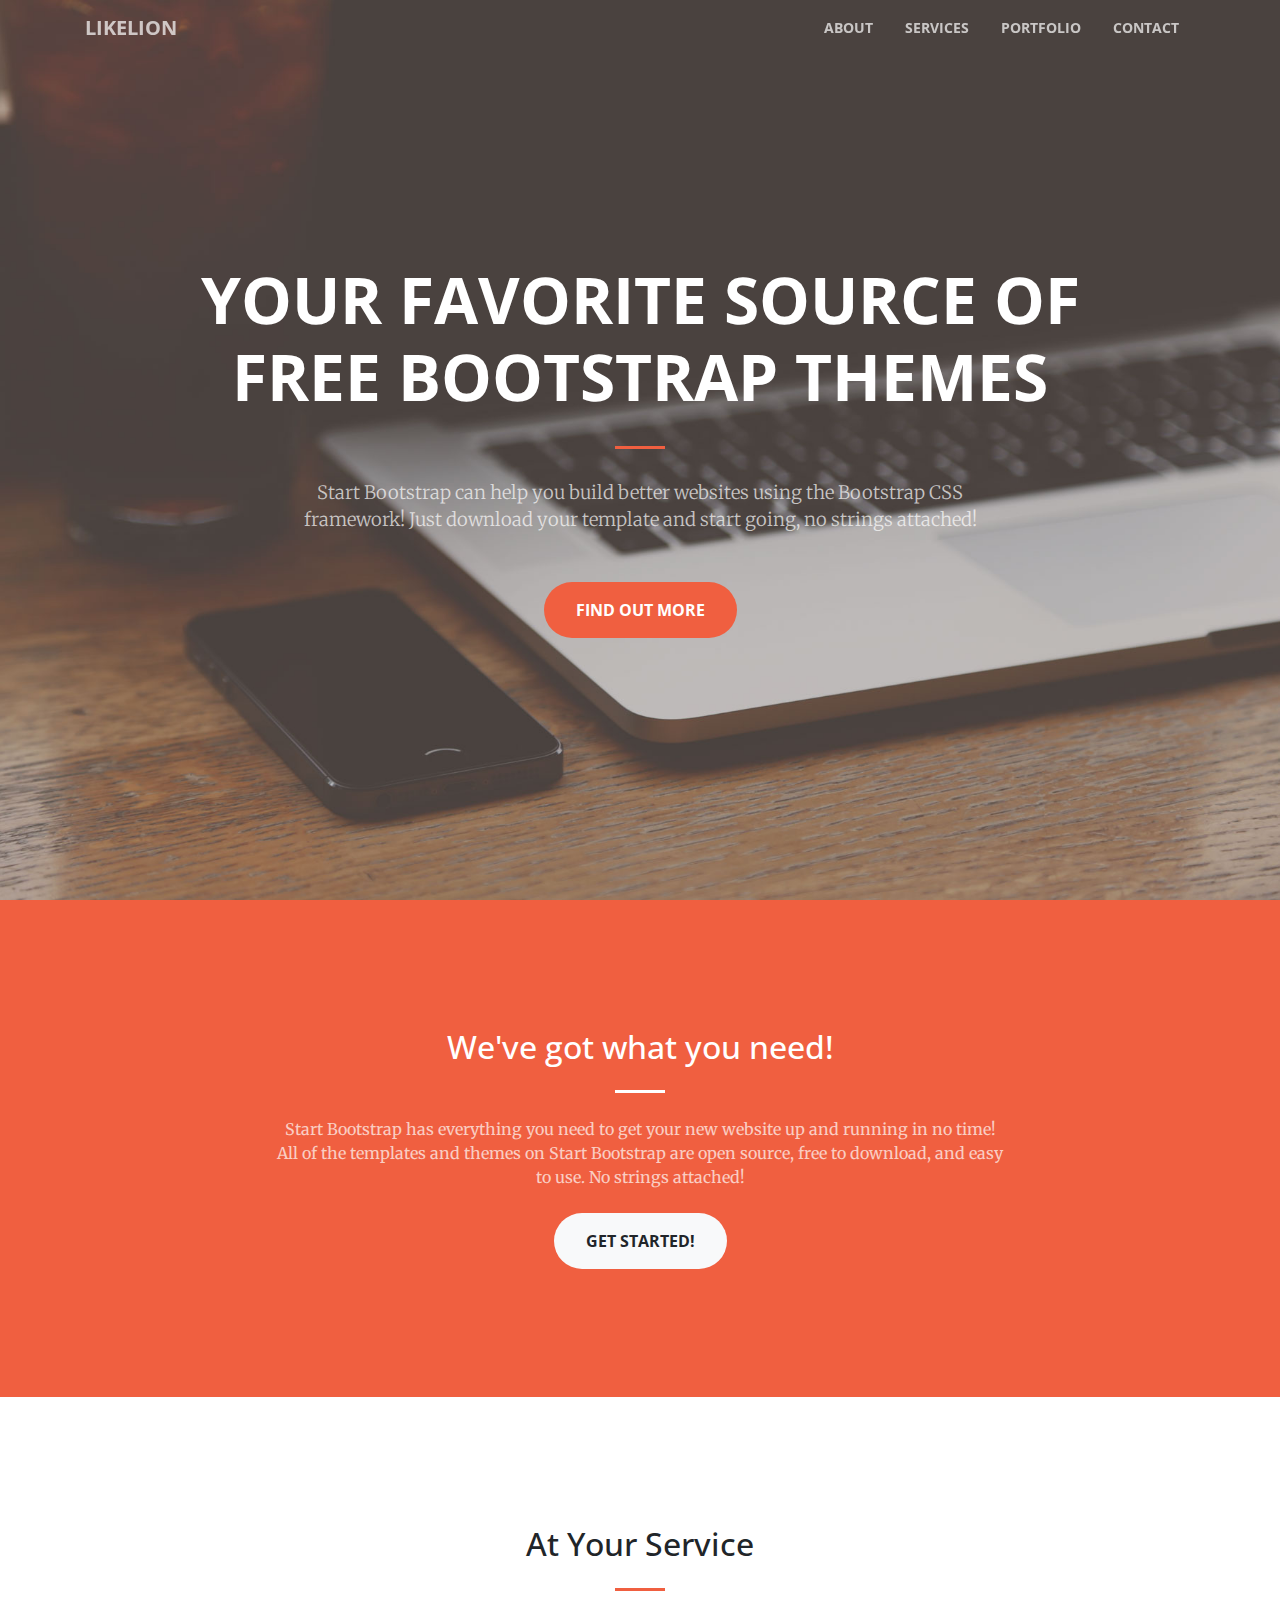
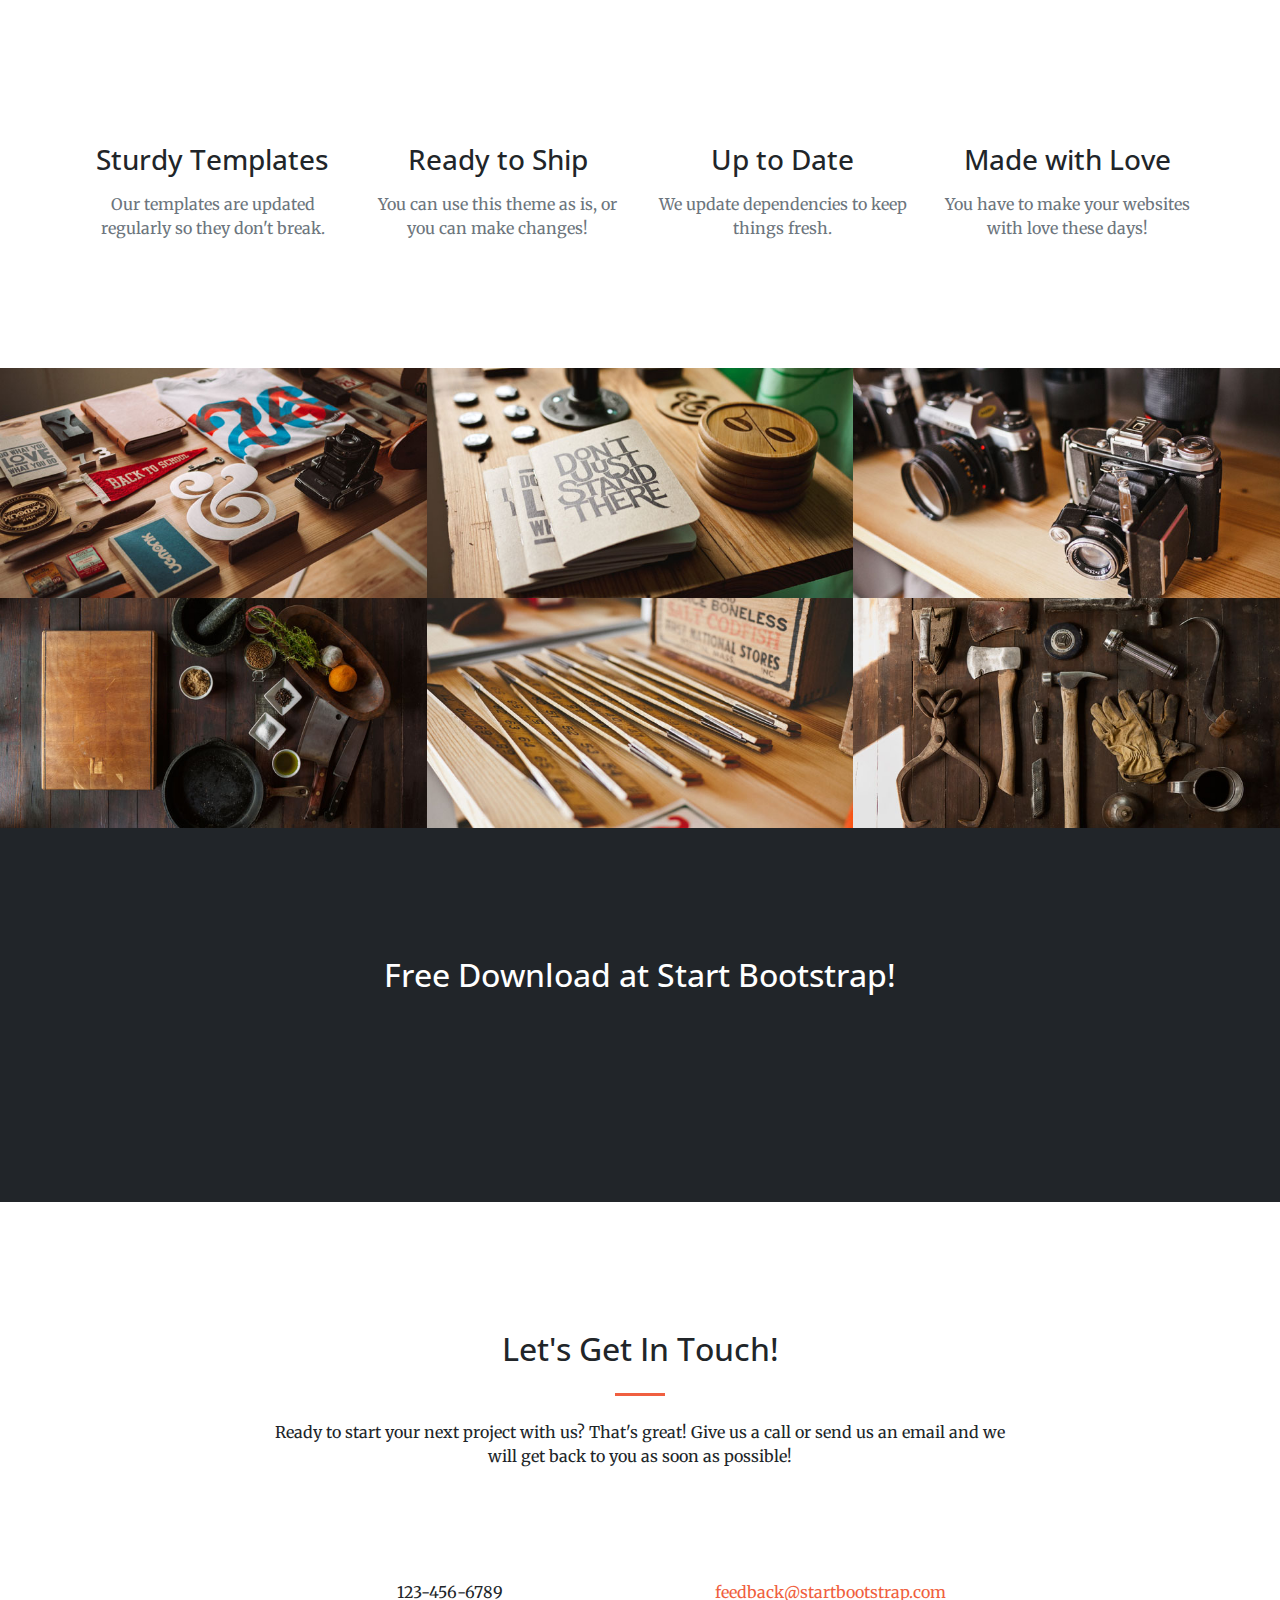
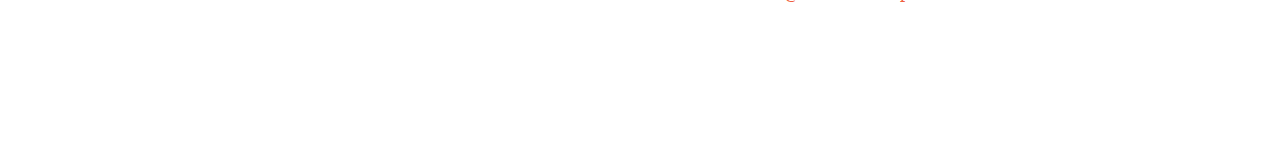
<file: public/index.html>
<!DOCTYPE html>
<html lang="en">

  <head>

    <meta charset="utf-8">
    <meta name="viewport" content="width=device-width, initial-scale=1, shrink-to-fit=no">
    <meta name="description" content="">
    <meta name="author" content="">

    <title>Creative - Start Bootstrap Themegit remote add origin https://github.com/minonono/firstgit.git</title>

    <!-- Bootstrap core CSS -->
    <link href="vendor/bootstrap/css/bootstrap.min.css" rel="stylesheet">

    <!-- Custom fonts for this template -->
    <link href="vendor/font-awesome/css/font-awesome.min.css" rel="stylesheet" type="text/css">
    <link href='https://fonts.googleapis.com/css?family=Open+Sans:300italic,400italic,600italic,700italic,800italic,400,300,600,700,800' rel='stylesheet' type='text/css'>
    <link href='https://fonts.googleapis.com/css?family=Merriweather:400,300,300italic,400italic,700,700italic,900,900italic' rel='stylesheet' type='text/css'>

    <!-- Plugin CSS -->
    <link href="vendor/magnific-popup/magnific-popup.css" rel="stylesheet">

    <!-- Custom styles for this template -->
    <link href="css/creative.min.css" rel="stylesheet">

  </head>

  <body id="page-top">

    <!-- Navigation -->
    <nav class="navbar navbar-expand-lg navbar-light fixed-top" id="mainNav">
      <div class="container">
        <a class="navbar-brand js-scroll-trigger" href="#page-top">LikeLion</a>
        <button class="navbar-toggler navbar-toggler-right" type="button" data-toggle="collapse" data-target="#navbarResponsive" aria-controls="navbarResponsive" aria-expanded="false" aria-label="Toggle navigation">
          <span class="navbar-toggler-icon"></span>
        </button>
        <div class="collapse navbar-collapse" id="navbarResponsive">
          <ul class="navbar-nav ml-auto">
            <li class="nav-item">
              <a class="nav-link js-scroll-trigger" href="#about">About</a>
            </li>
            <li class="nav-item">
              <a class="nav-link js-scroll-trigger" href="#services">Services</a>
            </li>
            <li class="nav-item">
              <a class="nav-link js-scroll-trigger" href="#portfolio">Portfolio</a>
            </li>
            <li class="nav-item">
              <a class="nav-link js-scroll-trigger" href="#contact">Contact</a>
            </li>
          </ul>
        </div>
      </div>
    </nav>

    <header class="masthead text-center text-white d-flex">
      <div class="container my-auto">
        <div class="row">
          <div class="col-lg-10 mx-auto">
            <h1 class="text-uppercase">
              <strong>Your Favorite Source of Free Bootstrap Themes</strong>
            </h1>
            <hr>
          </div>
          <div class="col-lg-8 mx-auto">
            <p class="text-faded mb-5">Start Bootstrap can help you build better websites using the Bootstrap CSS framework! Just download your template and start going, no strings attached!</p>
            <a class="btn btn-primary btn-xl js-scroll-trigger" href="#about">Find Out More</a>
          </div>
        </div>
      </div>
    </header>

    <section class="bg-primary" id="about">
      <div class="container">
        <div class="row">
          <div class="col-lg-8 mx-auto text-center">
            <h2 class="section-heading text-white">We've got what you need!</h2>
            <hr class="light my-4">
            <p class="text-faded mb-4">Start Bootstrap has everything you need to get your new website up and running in no time! All of the templates and themes on Start Bootstrap are open source, free to download, and easy to use. No strings attached!</p>
            <a class="btn btn-light btn-xl js-scroll-trigger" href="#services">Get Started!</a>
          </div>
        </div>
      </div>
    </section>

    <section id="services">
      <div class="container">
        <div class="row">
          <div class="col-lg-12 text-center">
            <h2 class="section-heading">At Your Service</h2>
            <hr class="my-4">
          </div>
        </div>
      </div>
      <div class="container">
        <div class="row">
          <div class="col-lg-3 col-md-6 text-center">
            <div class="service-box mt-5 mx-auto">
              <i class="fa fa-4x fa-diamond text-primary mb-3 sr-icons"></i>
              <h3 class="mb-3">Sturdy Templates</h3>
              <p class="text-muted mb-0">Our templates are updated regularly so they don't break.</p>
            </div>
          </div>
          <div class="col-lg-3 col-md-6 text-center">
            <div class="service-box mt-5 mx-auto">
              <i class="fa fa-4x fa-paper-plane text-primary mb-3 sr-icons"></i>
              <h3 class="mb-3">Ready to Ship</h3>
              <p class="text-muted mb-0">You can use this theme as is, or you can make changes!</p>
            </div>
          </div>
          <div class="col-lg-3 col-md-6 text-center">
            <div class="service-box mt-5 mx-auto">
              <i class="fa fa-4x fa-newspaper-o text-primary mb-3 sr-icons"></i>
              <h3 class="mb-3">Up to Date</h3>
              <p class="text-muted mb-0">We update dependencies to keep things fresh.</p>
            </div>
          </div>
          <div class="col-lg-3 col-md-6 text-center">
            <div class="service-box mt-5 mx-auto">
              <i class="fa fa-4x fa-heart text-primary mb-3 sr-icons"></i>
              <h3 class="mb-3">Made with Love</h3>
              <p class="text-muted mb-0">You have to make your websites with love these days!</p>
            </div>
          </div>
        </div>
      </div>
    </section>

    <section class="p-0" id="portfolio">
      <div class="container-fluid p-0">
        <div class="row no-gutters popup-gallery">
          <div class="col-lg-4 col-sm-6">
            <a class="portfolio-box" href="img/portfolio/fullsize/1.jpg">
              <img class="img-fluid" src="img/portfolio/thumbnails/1.jpg" alt="">
              <div class="portfolio-box-caption">
                <div class="portfolio-box-caption-content">
                  <div class="project-category text-faded">
                    Category
                  </div>
                  <div class="project-name">
                    Project Name
                  </div>
                </div>
              </div>
            </a>
          </div>
          <div class="col-lg-4 col-sm-6">
            <a class="portfolio-box" href="img/portfolio/fullsize/2.jpg">
              <img class="img-fluid" src="img/portfolio/thumbnails/2.jpg" alt="">
              <div class="portfolio-box-caption">
                <div class="portfolio-box-caption-content">
                  <div class="project-category text-faded">
                    Category
                  </div>
                  <div class="project-name">
                    Project Name
                  </div>
                </div>
              </div>
            </a>
          </div>
          <div class="col-lg-4 col-sm-6">
            <a class="portfolio-box" href="img/portfolio/fullsize/3.jpg">
              <img class="img-fluid" src="img/portfolio/thumbnails/3.jpg" alt="">
              <div class="portfolio-box-caption">
                <div class="portfolio-box-caption-content">
                  <div class="project-category text-faded">
                    Category
                  </div>
                  <div class="project-name">
                    Project Name
                  </div>
                </div>
              </div>
            </a>
          </div>
          <div class="col-lg-4 col-sm-6">
            <a class="portfolio-box" href="img/portfolio/fullsize/4.jpg">
              <img class="img-fluid" src="img/portfolio/thumbnails/4.jpg" alt="">
              <div class="portfolio-box-caption">
                <div class="portfolio-box-caption-content">
                  <div class="project-category text-faded">
                    Category
                  </div>
                  <div class="project-name">
                    Project Name
                  </div>
                </div>
              </div>
            </a>
          </div>
          <div class="col-lg-4 col-sm-6">
            <a class="portfolio-box" href="img/portfolio/fullsize/5.jpg">
              <img class="img-fluid" src="img/portfolio/thumbnails/5.jpg" alt="">
              <div class="portfolio-box-caption">
                <div class="portfolio-box-caption-content">
                  <div class="project-category text-faded">
                    Category
                  </div>
                  <div class="project-name">
                    Project Name
                  </div>
                </div>
              </div>
            </a>
          </div>
          <div class="col-lg-4 col-sm-6">
            <a class="portfolio-box" href="img/portfolio/fullsize/6.jpg">
              <img class="img-fluid" src="img/portfolio/thumbnails/6.jpg" alt="">
              <div class="portfolio-box-caption">
                <div class="portfolio-box-caption-content">
                  <div class="project-category text-faded">
                    Category
                  </div>
                  <div class="project-name">
                    Project Name
                  </div>
                </div>
              </div>
            </a>
          </div>
        </div>
      </div>
    </section>

    <section class="bg-dark text-white">
      <div class="container text-center">
        <h2 class="mb-4">Free Download at Start Bootstrap!</h2>
        <a class="btn btn-light btn-xl sr-button" href="http://startbootstrap.com/template-overviews/creative/">Download Now!</a>
      </div>
    </section>

    <section id="contact">
      <div class="container">
        <div class="row">
          <div class="col-lg-8 mx-auto text-center">
            <h2 class="section-heading">Let's Get In Touch!</h2>
            <hr class="my-4">
            <p class="mb-5">Ready to start your next project with us? That's great! Give us a call or send us an email and we will get back to you as soon as possible!</p>
          </div>
        </div>
        <div class="row">
          <div class="col-lg-4 ml-auto text-center">
            <i class="fa fa-phone fa-3x mb-3 sr-contact"></i>
            <p>123-456-6789</p>
          </div>
          <div class="col-lg-4 mr-auto text-center">
            <i class="fa fa-envelope-o fa-3x mb-3 sr-contact"></i>
            <p>
              <a href="mailto:your-email@your-domain.com">feedback@startbootstrap.com</a>
            </p>
          </div>
        </div>
      </div>
    </section>

    <!-- Bootstrap core JavaScript -->
    <script src="vendor/jquery/jquery.min.js"></script>
    <script src="vendor/bootstrap/js/bootstrap.bundle.min.js"></script>

    <!-- Plugin JavaScript -->
    <script src="vendor/jquery-easing/jquery.easing.min.js"></script>
    <script src="vendor/scrollreveal/scrollreveal.min.js"></script>
    <script src="vendor/magnific-popup/jquery.magnific-popup.min.js"></script>

    <!-- Custom scripts for this template -->
    <script src="js/creative.min.js"></script>

  </body>

</html>
</file>
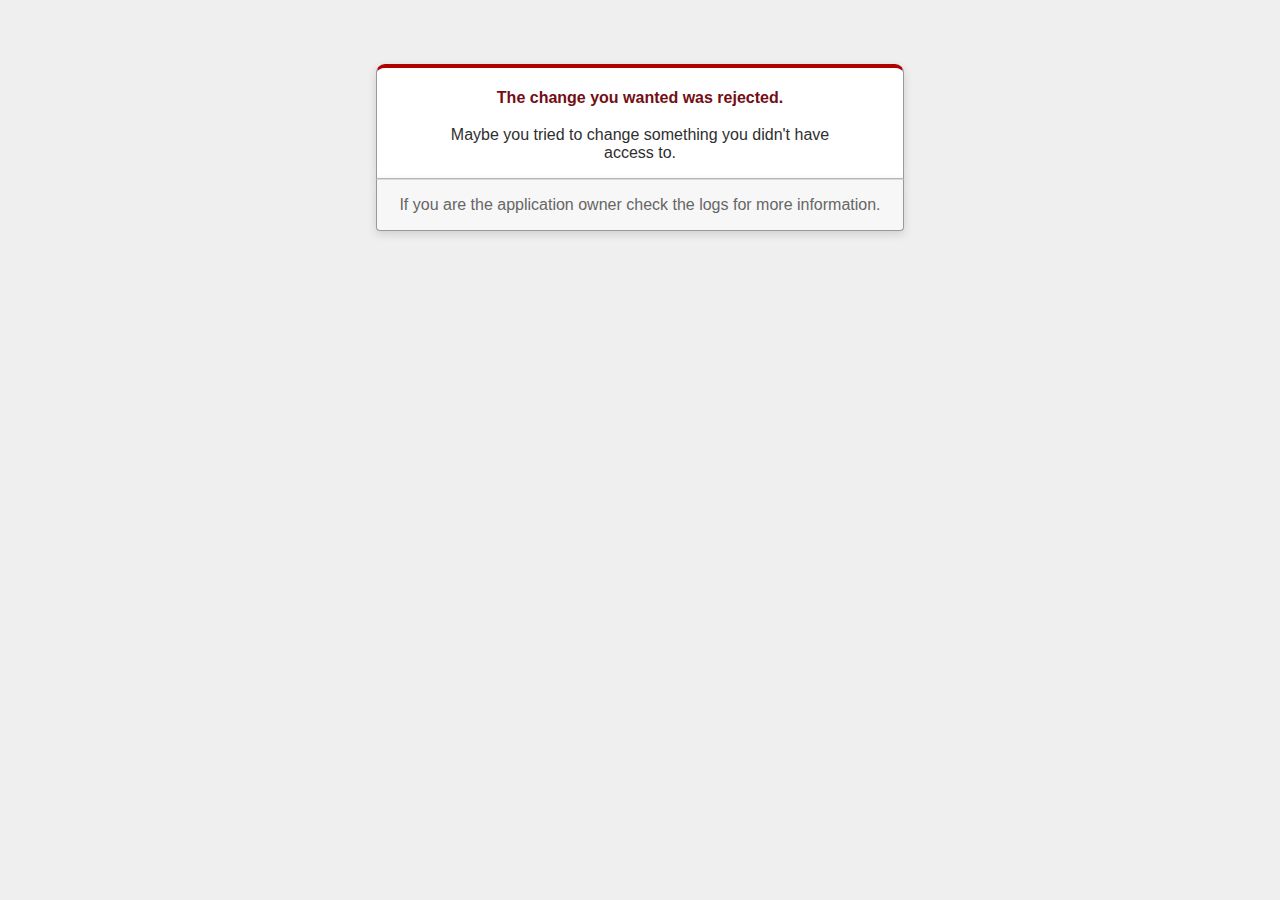
<file: public/422.html>
<!DOCTYPE html>
<html>
<head>
  <title>The change you wanted was rejected (422)</title>
  <meta name="viewport" content="width=device-width,initial-scale=1">
  <style>
  body {
    background-color: #EFEFEF;
    color: #2E2F30;
    text-align: center;
    font-family: arial, sans-serif;
    margin: 0;
  }

  div.dialog {
    width: 95%;
    max-width: 33em;
    margin: 4em auto 0;
  }

  div.dialog > div {
    border: 1px solid #CCC;
    border-right-color: #999;
    border-left-color: #999;
    border-bottom-color: #BBB;
    border-top: #B00100 solid 4px;
    border-top-left-radius: 9px;
    border-top-right-radius: 9px;
    background-color: white;
    padding: 7px 12% 0;
    box-shadow: 0 3px 8px rgba(50, 50, 50, 0.17);
  }

  h1 {
    font-size: 100%;
    color: #730E15;
    line-height: 1.5em;
  }

  div.dialog > p {
    margin: 0 0 1em;
    padding: 1em;
    background-color: #F7F7F7;
    border: 1px solid #CCC;
    border-right-color: #999;
    border-left-color: #999;
    border-bottom-color: #999;
    border-bottom-left-radius: 4px;
    border-bottom-right-radius: 4px;
    border-top-color: #DADADA;
    color: #666;
    box-shadow: 0 3px 8px rgba(50, 50, 50, 0.17);
  }
  </style>
</head>

<body>
  <!-- This file lives in public/422.html -->
  <div class="dialog">
    <div>
      <h1>The change you wanted was rejected.</h1>
      <p>Maybe you tried to change something you didn't have access to.</p>
    </div>
    <p>If you are the application owner check the logs for more information.</p>
  </div>
</body>
</html>
</file>
<file: public/css/creative.min.css>
body,html{width:100%;height:100%}body{font-family:Merriweather,'Helvetica Neue',Arial,sans-serif}hr{max-width:50px;border-width:3px;border-color:#f05f40}hr.light{border-color:#fff}a{color:#f05f40;-webkit-transition:all .2s;-moz-transition:all .2s;transition:all .2s}a:hover{color:#f05f40}h1,h2,h3,h4,h5,h6{font-family:'Open Sans','Helvetica Neue',Arial,sans-serif}.bg-primary{background-color:#f05f40!important}.bg-dark{background-color:#212529!important}.text-faded{color:rgba(255,255,255,.7)}section{padding:8rem 0}.section-heading{margin-top:0}::-moz-selection{color:#fff;background:#212529;text-shadow:none}::selection{color:#fff;background:#212529;text-shadow:none}img::selection{color:#fff;background:0 0}img::-moz-selection{color:#fff;background:0 0}#mainNav{border-bottom:1px solid rgba(33,37,41,.1);background-color:#fff;font-family:'Open Sans','Helvetica Neue',Arial,sans-serif;-webkit-transition:all .2s;-moz-transition:all .2s;transition:all .2s}#mainNav .navbar-brand{font-weight:700;text-transform:uppercase;color:#f05f40;font-family:'Open Sans','Helvetica Neue',Arial,sans-serif}#mainNav .navbar-brand:focus,#mainNav .navbar-brand:hover{color:#f05f40}#mainNav .navbar-nav>li.nav-item>a.nav-link,#mainNav .navbar-nav>li.nav-item>a.nav-link:focus{font-size:.9rem;font-weight:700;text-transform:uppercase;color:#212529}#mainNav .navbar-nav>li.nav-item>a.nav-link:focus:hover,#mainNav .navbar-nav>li.nav-item>a.nav-link:hover{color:#f05f40}#mainNav .navbar-nav>li.nav-item>a.nav-link.active,#mainNav .navbar-nav>li.nav-item>a.nav-link:focus.active{color:#f05f40!important;background-color:transparent}#mainNav .navbar-nav>li.nav-item>a.nav-link.active:hover,#mainNav .navbar-nav>li.nav-item>a.nav-link:focus.active:hover{background-color:transparent}@media (min-width:992px){#mainNav{border-color:transparent;background-color:transparent}#mainNav .navbar-brand{color:rgba(255,255,255,.7)}#mainNav .navbar-brand:focus,#mainNav .navbar-brand:hover{color:#fff}#mainNav .navbar-nav>li.nav-item>a.nav-link{padding:.5rem 1rem}#mainNav .navbar-nav>li.nav-item>a.nav-link,#mainNav .navbar-nav>li.nav-item>a.nav-link:focus{color:rgba(255,255,255,.7)}#mainNav .navbar-nav>li.nav-item>a.nav-link:focus:hover,#mainNav .navbar-nav>li.nav-item>a.nav-link:hover{color:#fff}#mainNav.navbar-shrink{border-bottom:1px solid rgba(33,37,41,.1);background-color:#fff}#mainNav.navbar-shrink .navbar-brand{color:#f05f40}#mainNav.navbar-shrink .navbar-brand:focus,#mainNav.navbar-shrink .navbar-brand:hover{color:#f05f40}#mainNav.navbar-shrink .navbar-nav>li.nav-item>a.nav-link,#mainNav.navbar-shrink .navbar-nav>li.nav-item>a.nav-link:focus{color:#212529}#mainNav.navbar-shrink .navbar-nav>li.nav-item>a.nav-link:focus:hover,#mainNav.navbar-shrink .navbar-nav>li.nav-item>a.nav-link:hover{color:#f05f40}}header.masthead{padding-top:10rem;padding-bottom:calc(10rem - 56px);background-image:url(../img/header.jpg);background-position:center center;-webkit-background-size:cover;-moz-background-size:cover;-o-background-size:cover;background-size:cover}header.masthead hr{margin-top:30px;margin-bottom:30px}header.masthead h1{font-size:2rem}header.masthead p{font-weight:300}@media (min-width:768px){header.masthead p{font-size:1.15rem}}@media (min-width:992px){header.masthead{height:100vh;min-height:650px;padding-top:0;padding-bottom:0}header.masthead h1{font-size:3rem}}@media (min-width:1200px){header.masthead h1{font-size:4rem}}.service-box{max-width:400px}.portfolio-box{position:relative;display:block;max-width:650px;margin:0 auto}.portfolio-box .portfolio-box-caption{position:absolute;bottom:0;display:block;width:100%;height:100%;text-align:center;opacity:0;color:#fff;background:rgba(240,95,64,.9);-webkit-transition:all .2s;-moz-transition:all .2s;transition:all .2s}.portfolio-box .portfolio-box-caption .portfolio-box-caption-content{position:absolute;top:50%;width:100%;transform:translateY(-50%);text-align:center}.portfolio-box .portfolio-box-caption .portfolio-box-caption-content .project-category,.portfolio-box .portfolio-box-caption .portfolio-box-caption-content .project-name{padding:0 15px;font-family:'Open Sans','Helvetica Neue',Arial,sans-serif}.portfolio-box .portfolio-box-caption .portfolio-box-caption-content .project-category{font-size:14px;font-weight:600;text-transform:uppercase}.portfolio-box .portfolio-box-caption .portfolio-box-caption-content .project-name{font-size:18px}.portfolio-box:hover .portfolio-box-caption{opacity:1}.portfolio-box:focus{outline:0}@media (min-width:768px){.portfolio-box .portfolio-box-caption .portfolio-box-caption-content .project-category{font-size:16px}.portfolio-box .portfolio-box-caption .portfolio-box-caption-content .project-name{font-size:22px}}.text-primary{color:#f05f40!important}.btn{font-weight:700;text-transform:uppercase;border:none;border-radius:300px;font-family:'Open Sans','Helvetica Neue',Arial,sans-serif}.btn-xl{padding:1rem 2rem}.btn-primary{background-color:#f05f40;border-color:#f05f40}.btn-primary:active,.btn-primary:focus,.btn-primary:hover{color:#fff;background-color:#ee4b28!important}.btn-primary:active,.btn-primary:focus{box-shadow:0 0 0 .2rem rgba(240,95,64,.5)!important}
</file>
